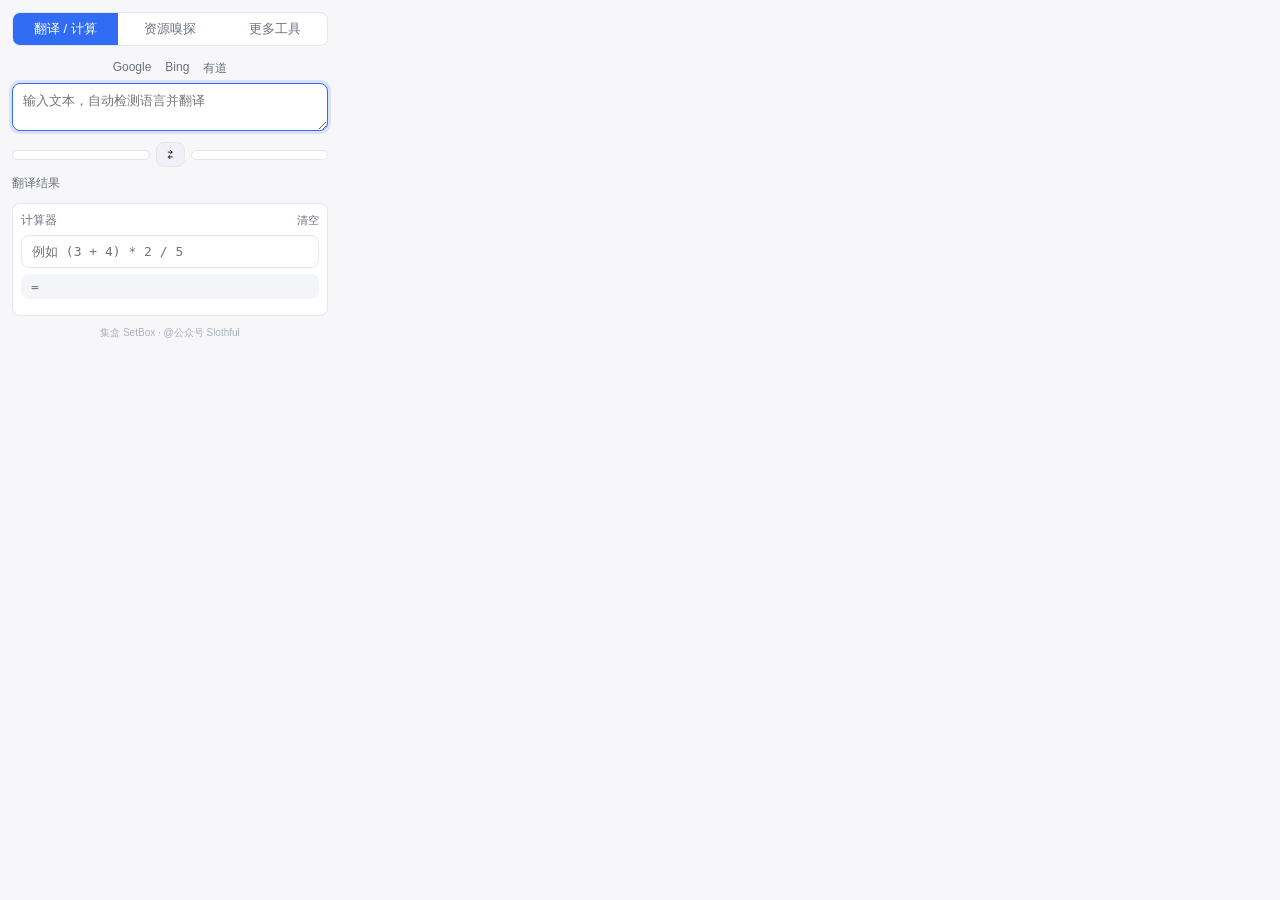
<file: popup.html>
<!DOCTYPE html>
<html lang="zh-CN">
<head>
  <meta charset="UTF-8" />
  <meta name="viewport" content="width=device-width, initial-scale=1" />
  <title>集盒</title>
  <link rel="stylesheet" href="src/popup/popup.css" />
</head>
<body>
  <main class="popup">
    <header class="tabs" role="tablist">
      <button class="tab is-active" data-tab="translate" role="tab" aria-selected="true">翻译 / 计算</button>
      <button class="tab" data-tab="sniffer" role="tab" aria-selected="false">资源嗅探</button>
      <button class="tab" data-tab="tools" role="tab" aria-selected="false">更多工具</button>
    </header>

    <!-- Translate + Calculator panel -->
    <section class="panel" data-panel="translate">
      <div class="trans">
        <nav class="trans-links">
          <a href="https://translate.google.com/" target="_blank" rel="noopener">Google</a>
          <a href="https://cn.bing.com/translator" target="_blank" rel="noopener">Bing</a>
          <a href="https://fanyi.youdao.com/" target="_blank" rel="noopener">有道</a>
        </nav>

        <textarea id="trans-input" rows="2" placeholder="输入文本，自动检测语言并翻译" autofocus></textarea>

        <div id="trans-toggle" class="trans-toggle" hidden>
          <span class="lang" data-from></span>
          <button class="swap" type="button" title="交换方向">⇄</button>
          <span class="lang" data-to></span>
        </div>

        <ul id="trans-result" class="trans-result">
          <li class="trans-empty">翻译结果</li>
        </ul>

        <div id="toast" class="toast" hidden></div>
      </div>

      <div class="calc">
        <header class="calc-head">
          <span class="calc-title">计算器</span>
          <button id="calc-clear" type="button" class="link-btn" title="清空历史">清空</button>
        </header>
        <input id="calc-input" type="text" placeholder="例如 (3 + 4) * 2 / 5" autocomplete="off" spellcheck="false" />
        <div id="calc-result" class="calc-result" hidden>
          <span class="lbl">=</span>
          <span class="val"></span>
        </div>
        <ol id="calc-history" class="calc-history"></ol>
      </div>
    </section>

    <!-- Media Sniffer panel -->
    <section class="panel" data-panel="sniffer" hidden>
      <div class="sniffer-container">
        <header class="sniffer-head">
          <span class="sniffer-title">嗅探到的网页资源</span>
          <button id="sniffer-clear" type="button" class="link-btn" title="清空当前列表">清空</button>
        </header>

        <div id="sniffer-status" class="sniffer-status">
          <!-- 动态填充 -->
        </div>

        <ul id="sniffer-list" class="sniffer-list" hidden>
          <!-- 动态生成 -->
        </ul>

        <div class="sniffer-hint">
          提示：开启功能后刷新页面并播放视频即可自动嗅探。M3U8/MPD 链接可复制后配合 N_m3u8DL-RE、ffmpeg 等工具下载；直链视频可直接下载。
        </div>
      </div>
    </section>

    <!-- Tools panel -->
    <section class="panel" data-panel="tools" hidden>
      <div class="card">
        <h3 class="card-title">功能</h3>
        <div class="grid">
          <button class="feat" data-feat="pinyin">
            <span class="feat-ico">拼</span>
            <span>汉字转拼音</span>
          </button>
          <button class="feat" data-feat="fullscreen">
            <span class="feat-ico">屏</span>
            <span>自动全屏配置</span>
          </button>
        </div>
      </div>

      <div class="card">
        <h3 class="card-title">开关</h3>
        <ul class="switches">
          <li><label><span>网页自动全屏</span><input type="checkbox" data-toggle="autoFullscreen" /></label></li>
          <li><label><span>网页图片匣子</span><input type="checkbox" data-toggle="previewPics" /></label></li>
          <li><label><span>网页资源嗅探</span><input type="checkbox" data-toggle="mediaSniffer" /></label></li>
          <li><label><span>网页自动滚动</span><input type="checkbox" data-toggle="autoScrolling" /></label></li>
          <li><label><span>网页编辑模式</span><input type="checkbox" data-toggle="editMode" /></label></li>
          <li><label><span>定时刷新当前页</span><input type="checkbox" data-toggle="timingReload" /></label></li>
          <li><label><span>网页置灰</span><input type="checkbox" data-toggle="grayscale" /></label></li>
        </ul>
        <p class="tip">下面这些站点级增强默认开启：豆包去水印 / 右键多平台搜索 / B 站倍速 / 网易云下载 / 豆瓣搜片 / 古诗文净化 等。</p>
      </div>
    </section>

    <footer class="copyright">集盒 SetBox · @公众号 Slothful</footer>
  </main>

  <!-- Pinyin sheet -->
  <dialog id="pinyin-sheet" class="sheet">
    <header class="sheet-head">
      <strong>汉字转拼音</strong>
      <button type="button" class="sheet-close" data-close>×</button>
    </header>
    <textarea id="pinyin-input" rows="3" placeholder="输入中文汉字"></textarea>
    <ul id="pinyin-result" class="pinyin-result"></ul>
  </dialog>

  <!-- Fullscreen Dashboard sheet -->
  <dialog id="fullscreen-sheet" class="sheet fullscreen-sheet">
    <header class="sheet-head">
      <strong>网页自动全屏</strong>
      <button type="button" class="sheet-close" data-close>×</button>
    </header>

    <div class="fs-actions">
      <button type="button" id="fs-add-current-btn" class="fs-btn fs-btn-primary" title="将当前打开标签页的网址填入输入框">
        <span>+</span> 填入当前页面
      </button>
      <button type="button" id="fs-test-now-btn" class="fs-btn fs-btn-secondary" title="立即让当前浏览器窗口进入全屏模式">
        ⛶ 立即全屏窗口
      </button>
    </div>

    <div class="fs-form">
      <input type="text" id="fs-input-url" placeholder="网址或匹配规则 (如 localhost:3000 或 /screen)" />
      <div class="fs-input-row">
        <input type="text" id="fs-input-selector" placeholder="元素ID/选择器 (选填，如 #my-screen)" />
        <button type="button" id="fs-add-btn" class="fs-btn fs-btn-primary">添加规则</button>
      </div>
    </div>

    <div class="fs-list-wrap">
      <div class="fs-list-head">
        <span>规则列表 (<span id="fs-count">0</span>)</span>
        <span class="fs-hint-text">匹配即全屏 / 支持特定元素</span>
      </div>
      <ul id="fs-list" class="fs-list"></ul>
      <div id="fs-empty" class="fs-empty">暂未添加规则，可在上方添加</div>
    </div>
  </dialog>

  <script src="src/popup/popup.js" type="module"></script>
</body>
</html>
</file>
<file: src/popup/popup.css>
:root {
  --bg: #f7f7f9;
  --surface: #ffffff;
  --border: #e6e6ec;
  --border-soft: #f1f0f6;
  --text: #1f2328;
  --text-muted: #6b7280;
  --primary: #316cf4;
  --primary-soft: #e5edff;
  --success: #198754;
  --danger: #dc3545;
  --radius: 8px;
  --radius-lg: 12px;
  --shadow: 0 1px 2px rgba(0, 0, 0, 0.04), 0 4px 14px rgba(0, 0, 0, 0.06);
  font-family: -apple-system, BlinkMacSystemFont, "Segoe UI", "PingFang SC",
    "Hiragino Sans GB", "Microsoft YaHei", sans-serif;
}

* { box-sizing: border-box; }

html, body {
  margin: 0;
  padding: 0;
  background: var(--bg);
  color: var(--text);
  font-size: 13px;
  width: 340px;
}

.popup {
  padding: 12px;
  display: flex;
  flex-direction: column;
  gap: 10px;
}

/* Tabs */
.tabs {
  display: grid;
  grid-template-columns: repeat(3, 1fr);
  background: var(--surface);
  border: 1px solid var(--border);
  border-radius: var(--radius);
  overflow: hidden;
}
.tab {
  padding: 7px 0;
  border: 0;
  background: transparent;
  color: var(--text-muted);
  cursor: pointer;
  font-size: 13px;
  transition: 0.18s;
}
.tab.is-active {
  background: var(--primary);
  color: #fff;
}
.tab:not(.is-active):hover { background: var(--border-soft); }

/* Translate */
.trans-links {
  display: flex;
  justify-content: center;
  gap: 14px;
  margin: 4px 0 6px;
  font-size: 12px;
}
.trans-links a {
  color: var(--text-muted);
  text-decoration: none;
}
.trans-links a:hover { color: var(--primary); }

textarea, input[type=text] {
  width: 100%;
  font: inherit;
  padding: 8px 10px;
  border: 1px solid var(--border);
  border-radius: var(--radius);
  background: var(--surface);
  color: var(--text);
  resize: vertical;
  outline: none;
  transition: border-color 0.15s, box-shadow 0.15s;
}
textarea:focus, input[type=text]:focus {
  border-color: var(--primary);
  box-shadow: 0 0 0 3px rgba(49, 108, 244, 0.15);
}

.trans-toggle {
  display: flex;
  align-items: center;
  gap: 6px;
  margin: 8px 0;
}
.trans-toggle .lang {
  flex: 1;
  text-align: center;
  padding: 4px 0;
  font-size: 12px;
  background: var(--surface);
  border: 1px solid var(--border);
  border-radius: var(--radius);
  color: var(--text-muted);
}
.trans-toggle .swap {
  border: 1px solid var(--border);
  background: var(--border-soft);
  border-radius: var(--radius);
  padding: 4px 10px;
  cursor: pointer;
  font-size: 13px;
  transition: 0.15s;
}
.trans-toggle .swap:hover { background: var(--surface); }

.trans-result {
  list-style: none;
  margin: 0;
  padding: 0;
  display: flex;
  flex-wrap: wrap;
  gap: 6px;
  min-height: 24px;
}
.trans-result li {
  margin: 0;
  padding: 0;
}
.trans-empty {
  color: var(--text-muted);
  font-size: 12px;
}
.trans-pill {
  display: inline-flex;
  align-items: center;
  gap: 4px;
  padding: 4px 10px;
  font-size: 12px;
  color: var(--success);
  background: #fff;
  border: 1px solid #cfe9d7;
  border-radius: 999px;
  cursor: pointer;
  transition: 0.15s;
}
.trans-pill:hover {
  background: #ebfaf0;
}
.trans-pill .copy-ico {
  font-size: 11px;
  opacity: 0.6;
}
.trans-loading {
  font-size: 12px;
  color: var(--text-muted);
}

.toast {
  margin-top: 6px;
  padding: 5px 10px;
  font-size: 12px;
  background: #e8f5ec;
  color: var(--success);
  border-radius: var(--radius);
}

/* Calculator */
.calc {
  margin-top: 4px;
  padding: 8px;
  background: var(--surface);
  border: 1px solid var(--border);
  border-radius: var(--radius);
}
.calc-head {
  display: flex;
  align-items: center;
  justify-content: space-between;
  margin-bottom: 6px;
}
.calc-title {
  font-size: 12px;
  color: var(--text-muted);
}
.link-btn {
  border: 0;
  background: transparent;
  color: var(--text-muted);
  font-size: 11px;
  cursor: pointer;
  padding: 0;
}
.link-btn:hover { color: var(--primary); }

.calc input {
  font-family: ui-monospace, "SFMono-Regular", Consolas, monospace;
}
.calc-result {
  display: flex;
  align-items: center;
  gap: 4px;
  margin-top: 6px;
  padding: 5px 10px;
  font-family: ui-monospace, Consolas, monospace;
  background: #f3f5f8;
  border-radius: var(--radius);
}
.calc-result .lbl { color: var(--text-muted); }
.calc-result .val { color: var(--success); font-weight: 500; }
.calc-result.is-error .val { color: var(--danger); }

.calc-history {
  list-style: none;
  margin: 8px 0 0;
  padding: 0;
  max-height: 140px;
  overflow-y: auto;
}
.calc-history li {
  display: flex;
  justify-content: space-between;
  font-family: ui-monospace, Consolas, monospace;
  font-size: 12px;
  padding: 3px 8px;
  background: #f3f5f8;
  border-radius: 4px;
  margin-bottom: 4px;
  cursor: pointer;
}
.calc-history li:hover { background: var(--primary-soft); }
.calc-history li .val { color: var(--success); }

/* Tools */
.card {
  background: var(--surface);
  border: 1px solid var(--border);
  border-radius: var(--radius);
  padding: 10px;
}
.card-title {
  margin: 0 0 8px;
  font-size: 12px;
  color: var(--text-muted);
  font-weight: 500;
}
.grid {
  display: grid;
  grid-template-columns: repeat(3, 1fr);
  gap: 6px;
}
.feat {
  display: flex;
  flex-direction: column;
  align-items: center;
  gap: 4px;
  padding: 8px 4px;
  border: 1px solid var(--border-soft);
  border-radius: var(--radius);
  background: transparent;
  color: var(--success);
  cursor: pointer;
  transition: 0.15s;
  font-size: 11px;
}
.feat:hover { background: var(--border-soft); }
.feat-ico {
  display: inline-flex;
  align-items: center;
  justify-content: center;
  width: 26px;
  height: 26px;
  font-size: 14px;
  font-weight: 600;
  border-radius: 50%;
  background: var(--primary-soft);
  color: var(--primary);
}

.switches {
  list-style: none;
  margin: 0;
  padding: 0;
}
.switches li {
  padding: 6px 0;
  border-bottom: 1px solid var(--border-soft);
}
.switches li:last-child { border-bottom: 0; }
.switches label {
  display: flex;
  justify-content: space-between;
  align-items: center;
  cursor: pointer;
  font-size: 12px;
}

input[type=checkbox] {
  appearance: none;
  width: 32px;
  height: 18px;
  border-radius: 999px;
  background: #d4d4dc;
  position: relative;
  cursor: pointer;
  transition: background 0.2s;
  flex-shrink: 0;
}
input[type=checkbox]::before {
  content: "";
  position: absolute;
  top: 2px;
  left: 2px;
  width: 14px;
  height: 14px;
  background: #fff;
  border-radius: 50%;
  transition: transform 0.2s;
}
input[type=checkbox]:checked {
  background: var(--primary);
}
input[type=checkbox]:checked::before {
  transform: translateX(14px);
}

.tip {
  margin: 8px 0 0;
  font-size: 11px;
  color: var(--text-muted);
  line-height: 1.5;
}

.copyright {
  text-align: center;
  font-size: 10px;
  color: #aab0bc;
  user-select: none;
}

/* Pinyin sheet */
.sheet {
  border: 1px solid var(--border);
  border-radius: var(--radius-lg);
  padding: 10px;
  background: var(--surface);
  width: 320px;
  max-height: 70vh;
  box-shadow: var(--shadow);
}
.sheet::backdrop {
  background: rgba(0, 0, 0, 0.4);
}
.sheet-head {
  display: flex;
  justify-content: space-between;
  align-items: center;
  margin-bottom: 8px;
}
.sheet-close {
  border: 0;
  background: transparent;
  font-size: 20px;
  cursor: pointer;
  color: var(--text-muted);
  line-height: 1;
}
.pinyin-result {
  list-style: none;
  margin: 8px 0 0;
  padding: 0;
  max-height: 240px;
  overflow-y: auto;
}
.pinyin-result li {
  padding: 5px 8px;
  font-size: 12px;
  background: #f3f5f8;
  border-radius: 4px;
  margin-bottom: 4px;
  font-family: ui-monospace, Consolas, monospace;
}

/* Sniffer Panel Styles */
.sniffer-container {
  display: flex;
  flex-direction: column;
  gap: 8px;
}
.sniffer-head {
  display: flex;
  align-items: center;
  justify-content: space-between;
  margin-bottom: 2px;
}
.sniffer-title {
  font-size: 12px;
  color: var(--text-muted);
  font-weight: 500;
}
.sniffer-status {
  padding: 24px 10px;
  text-align: center;
  background: var(--surface);
  border: 1px dashed var(--border);
  border-radius: var(--radius);
  color: var(--text-muted);
  display: flex;
  flex-direction: column;
  align-items: center;
  justify-content: center;
  gap: 8px;
}
.sniffer-status .toggle-hint-btn {
  padding: 5px 12px;
  background: var(--primary);
  color: #fff;
  border: 0;
  border-radius: var(--radius);
  cursor: pointer;
  font-size: 12px;
  transition: opacity 0.15s;
}
.sniffer-status .toggle-hint-btn:hover {
  opacity: 0.9;
}
.sniffer-list {
  list-style: none;
  margin: 0;
  padding: 0;
  max-height: 220px;
  overflow-y: auto;
  display: flex;
  flex-direction: column;
  gap: 6px;
}
.sniffer-item {
  display: flex;
  align-items: center;
  gap: 8px;
  padding: 8px 10px;
  background: var(--surface);
  border: 1px solid var(--border);
  border-radius: var(--radius);
  transition: border-color 0.15s, box-shadow 0.15s;
}
.sniffer-item:hover {
  border-color: var(--primary);
  box-shadow: var(--shadow);
}
.sniffer-badge {
  font-size: 9px;
  font-weight: 600;
  padding: 2px 5px;
  border-radius: 4px;
  text-transform: uppercase;
  color: #fff;
  flex-shrink: 0;
}
.sniffer-badge.mp4 { background: #198754; }      /* success green */
.sniffer-badge.m3u8 { background: #316cf4; }     /* primary blue */
.sniffer-badge.blob { background: #6f42c1; }     /* purple */
.sniffer-badge.mpd { background: #fd7e14; }      /* orange */
.sniffer-badge.audio { background: #0dcaf0; }    /* cyan */
.sniffer-badge.video { background: #20c997; }    /* teal */

.sniffer-info {
  flex: 1;
  min-width: 0;
}
.sniffer-name {
  font-weight: 500;
  font-size: 12px;
  color: var(--text);
  margin-bottom: 2px;
  white-space: nowrap;
  overflow: hidden;
  text-overflow: ellipsis;
}
.sniffer-url {
  font-size: 10px;
  color: var(--text-muted);
  font-family: ui-monospace, Consolas, monospace;
  white-space: nowrap;
  overflow: hidden;
  text-overflow: ellipsis;
}
.sniffer-actions {
  display: flex;
  gap: 4px;
  align-self: center;
  flex-shrink: 0;
}
.sniffer-btn {
  border: 1px solid var(--border);
  background: var(--surface);
  border-radius: 4px;
  padding: 3px 6px;
  cursor: pointer;
  font-size: 11px;
  transition: all 0.15s;
  color: var(--text);
}
.sniffer-btn:hover {
  background: var(--primary-soft);
  color: var(--primary);
  border-color: var(--primary);
}
.sniffer-hint {
  font-size: 11px;
  color: var(--text-muted);
  line-height: 1.5;
  margin-top: 4px;
}

/* Fullscreen Dashboard Sheet */
.fullscreen-sheet {
  width: 320px;
}
.fs-actions {
  display: flex;
  gap: 6px;
  margin-bottom: 8px;
}
.fs-btn {
  display: inline-flex;
  align-items: center;
  justify-content: center;
  gap: 4px;
  padding: 6px 10px;
  border-radius: var(--radius);
  font-size: 12px;
  cursor: pointer;
  border: 0;
  transition: opacity 0.15s, background-color 0.15s;
  white-space: nowrap;
}
.fs-btn-primary {
  background: var(--primary);
  color: #fff;
}
.fs-btn-primary:hover {
  opacity: 0.9;
}
.fs-btn-secondary {
  background: var(--border-soft);
  color: var(--text);
  border: 1px solid var(--border);
}
.fs-btn-secondary:hover {
  background: var(--surface);
  border-color: var(--primary);
  color: var(--primary);
}
.fs-actions .fs-btn {
  flex: 1;
}

.fs-form {
  display: flex;
  flex-direction: column;
  gap: 6px;
  margin-bottom: 10px;
}
.fs-form input {
  font-size: 12px;
  padding: 6px 8px;
}
.fs-input-row {
  display: flex;
  gap: 6px;
}
.fs-input-row input {
  flex: 1;
  min-width: 0;
}
.fs-input-row .fs-btn {
  flex-shrink: 0;
  padding: 6px 12px;
}

.fs-list-wrap {
  border-top: 1px solid var(--border-soft);
  padding-top: 8px;
}
.fs-list-head {
  display: flex;
  align-items: center;
  justify-content: space-between;
  margin-bottom: 6px;
  font-size: 11px;
  color: var(--text-muted);
}
.fs-hint-text {
  font-size: 10px;
  color: #94a3b8;
}

.fs-list {
  list-style: none;
  margin: 0;
  padding: 0;
  max-height: 160px;
  overflow-y: auto;
  display: flex;
  flex-direction: column;
  gap: 4px;
}
.fs-item {
  display: flex;
  align-items: center;
  justify-content: space-between;
  padding: 5px 8px;
  background: var(--surface);
  border: 1px solid var(--border);
  border-radius: var(--radius);
  font-size: 12px;
}
.fs-item:hover {
  border-color: var(--primary);
}
.fs-item-main {
  display: flex;
  align-items: center;
  gap: 6px;
  flex: 1;
  min-width: 0;
  margin-right: 6px;
}
.fs-item-pattern {
  overflow: hidden;
  text-overflow: ellipsis;
  white-space: nowrap;
  font-family: ui-monospace, Consolas, monospace;
  color: var(--text);
  font-size: 11.5px;
}
.fs-item-selector {
  background: var(--primary-soft);
  color: var(--primary);
  font-size: 10.5px;
  padding: 1px 5px;
  border-radius: 4px;
  max-width: 100px;
  overflow: hidden;
  text-overflow: ellipsis;
  white-space: nowrap;
  font-family: ui-monospace, Consolas, monospace;
  flex-shrink: 0;
}
.fs-item-tag {
  background: #f1f5f9;
  color: #64748b;
  font-size: 10px;
  padding: 1px 5px;
  border-radius: 4px;
  flex-shrink: 0;
}
.fs-del-btn {
  border: 0;
  background: transparent;
  color: var(--danger);
  cursor: pointer;
  padding: 2px 6px;
  font-size: 12px;
  border-radius: 4px;
  line-height: 1;
  opacity: 0.7;
  transition: opacity 0.15s, background-color 0.15s;
}
.fs-del-btn:hover {
  opacity: 1;
  background: #fee2e2;
}

.fs-empty {
  padding: 18px 10px;
  text-align: center;
  font-size: 12px;
  color: var(--text-muted);
  background: #f8fafc;
  border: 1px dashed var(--border);
  border-radius: var(--radius);
}
</file>
